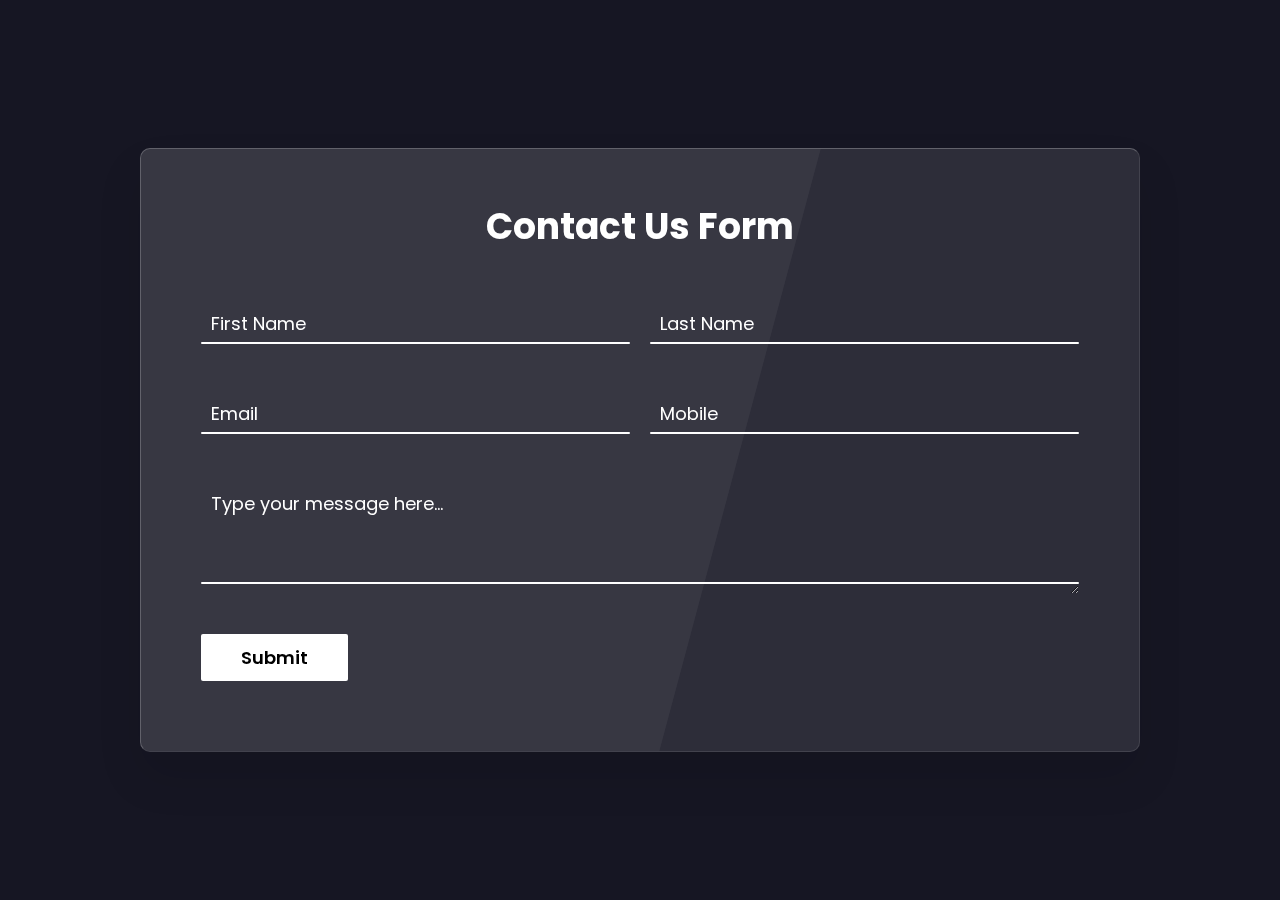
<file: index.html>
<!DOCTYPE html>
<html>
<head>
    <meta name="viewport" content="width=device-width, initial-scale=1">
    <title>Contact Me</title>
    <link rel="stylesheet" type="text/css"href="style.css">
</head>
<body>
    <section>
        <div class="container">
            <h2>Contact Us Form</h2>
            <div class="row100">
                <div class="col">
                    <div class="inputBox">
                        <input type="text" name=""required="required">
                        <span class="text">First Name</span>
                        <span class="line"></span>
                    </div>
                </div>
                <div class="col">
                    <div class="inputBox">
                        <input type="text" name=""required="required">
                        <span class="text">Last Name</span>
                        <span class="line"></span>
                    </div>
                </div>
            </div>
            <div class="row100">
                <div class="col">
                    <div class="inputBox">
                        <input type="text" name=""required="required">
                        <span class="text">Email</span>
                        <span class="line"></span>
                    </div>
                </div>
                <div class="col">
                    <div class="inputBox">
                        <input type="text" name=""required="required">
                        <span class="text">Mobile</span>
                        <span class="line"></span>
                    </div>
                </div>
            </div>


            <div class="row100">
                <div class="col">
                    <div class="inputBox textarea">
                        <textarea required="required"></textarea>
                        <span class="text">Type your message here...</span>
                        <span class="line"></span>
                    </div>
                </div>
            </div>


            <div class="row100">
                <div class="col">
                    <input type="submit" values=""send>
                </div>
            </div>
        </div>
    </section>
</body>
</html>
</file>
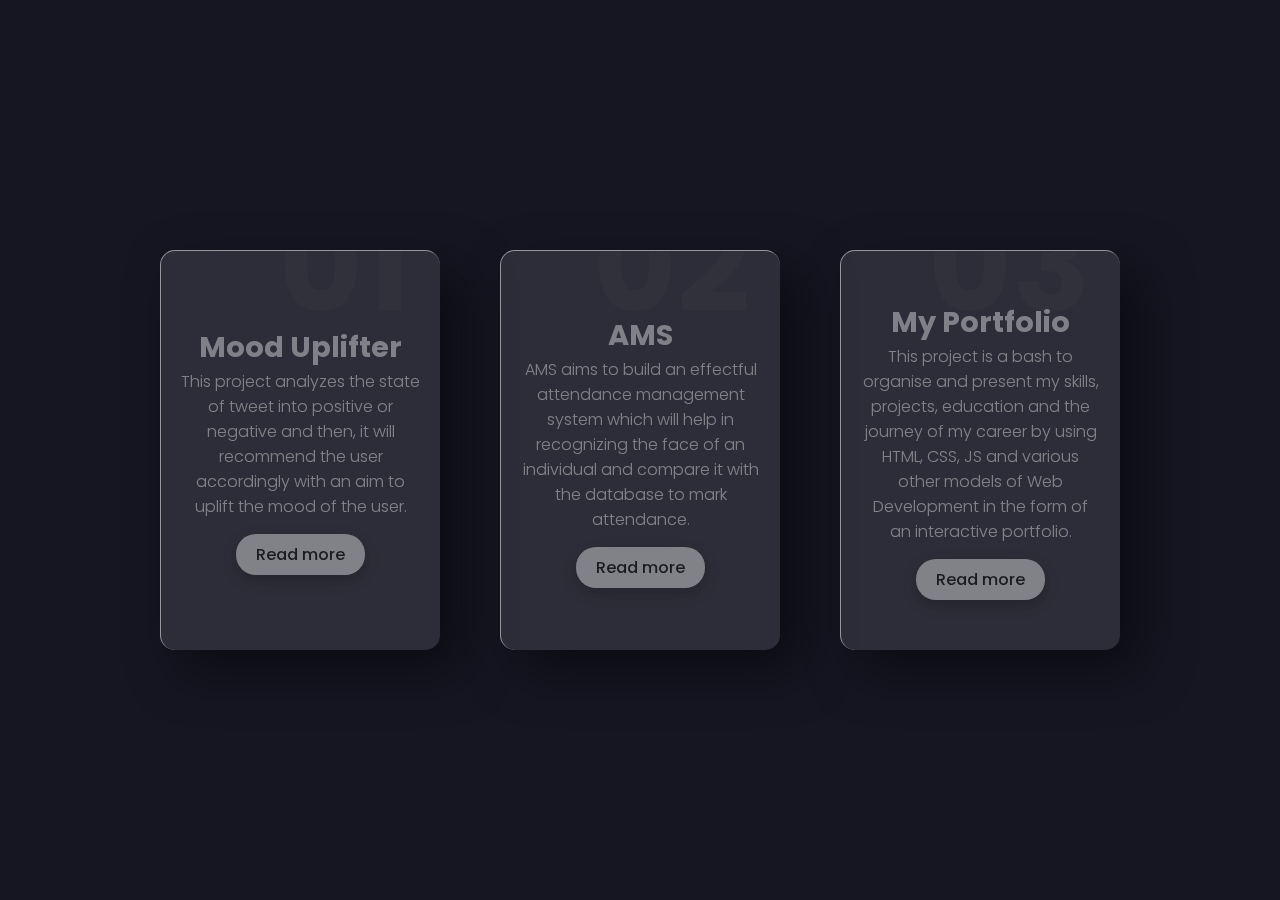
<file: projects.html>
<!doctype html>
<html>
    <head>
        <meta charset="utf-8">
        <title>Projects</title>
        <link rel="stylesheet" href="pstyle.css">
    </head>
    <body>
        <div class="container">
            <div class="card">
                <div class="content">
                    <h2>01</h2>
                    <h3>Mood Uplifter</h3>
                    <p>This project analyzes the state of tweet into positive or negative and then, it will recommend the user accordingly with an aim to uplift the mood of the user. 
                    </p>
                    <a href="#">Read more</a>
                </div>
            </div>
            <div class="card">
                <div class="content">
                    <h2>02</h2>
                    <h3>AMS</h3>
                    <p>AMS aims to build an effectful attendance management system which will help in recognizing the face of an individual and compare it with the database to mark attendance.
                    </p>
                    <a href="#">Read more</a>
                </div>
            </div>
            <div class="card">
                <div class="content">
                    <h2>03</h2>
                    <h3>My Portfolio</h3>
                    <p>This project is a bash to organise and present my skills, projects, education and the journey of my career by using HTML, CSS, JS and various other models of Web Development in the form of an interactive portfolio. 
                    </p>
                    <a href="#">Read more</a>
                </div>
            </div>
        </div>
        <script type="text/javascript" src="vanilla-tilt.js"></script>
        <script>
            VanillaTilt.init(document.querySelectorAll(".card"),
            {
                max: 25,
                speed: 400,
                glare: true,
                "max-glare": 1,
            });
        </script>
    </body>
</html>
</file>
<file: style.css>
@import url('https://fonts.googleapis.com/css?family=Poppins:400,500,600,700,800,900&display=swap');
*
{
    margin:0;
    padding: 0;
    box-sizing: border-box;
    font-family: 'Poppins',sans-serif;
}
body
{
    overflow: hidden;
}
section
{
    display: flex;
    justify-content: center;
    align-items: center;
    min-height: 100vh;
    padding: 20px;
    width: 100%;
    background: #161623;
     
}
section::before
{
    content: '';
    position: absolute;
    width: 400px;
    height:400px;
    /*background: linear-gradient(#ffeb3b,#e91e63);
    border-radius: 50%;
    transform: translate(-420px,-180px);*/
}
section::after
{
    content: '';
    position: absolute;
    width: 350px;
    height:350px;
    /*background: linear-gradient(#2196f3,#83d8ff);
    border-radius: 50%;
    transform: translate(400px,180px);*/
}
.container
{
    position: relative;
    z-index: 1000;
    width: 100%;
    max-width: 1000px;
    padding: 50px;
    background: rgba(255, 255, 255, 0.1);
    box-shadow: 0 25px 45px rgba(0,0,0,0.1);
    border:1px solid rgba(255, 255, 255, 0.25);
    border-right: 1px solid rgba(255, 255, 255,0.1);
    border-bottom: 1px solid rgba(255, 255, 255,0.1);
    border-radius: 10px;
    overflow: hidden;
    backdrop-filter: blur(25px);
}
.container::before
{
    content: '';
    position: absolute;
    top:0;
    left:-40%;
    width:100%;
    height:100%;
    background: rgba(255, 255, 255, 0.05);
    pointer-events: none;
    transform: skewX(-15deg);
}
.container h2
{
    width: 100%;
    text-align: center;
    color: #fff;
    font-size: 36px;
    margin-bottom: 20px;
}
.container .row100
{
    position: relative;
    width: 100%;
    display: grid;
    grid-template-columns: repeat(auto-fit,minmax(250px,1fr));
}
.container .row100 .col
{
    position: relative;
    width: 100%;
    padding: 0 10px;
    margin: 30px 0 20px;
}
.container .row100 .col .inputBox
{
    position: relative;
    width: 100%;
    height: 40px;
    color: #fff;
}
.container .row100 .col .inputBox input,
.container .row100 .col .inputBox textarea
{
    position: absolute;
    width: 100%;
    height: 100%;
    background: transparent;
    box-shadow: none;
    border: none;
    outline: none;
    font-size: 15px;
    padding: 0 10px;
    z-index: 1;
    color: #000;
}
.container .row100 .col .inputBox .text
{
    position: absolute;
    top: 0;
    left:0;
    line-height: 40px;
    font-size: 18px;
    padding: 0 10px;
    display: block;
    transition: 0.5s;
    pointer-events: none;
}
.container .row100 .col .inputBox input:focus ~ .text,
.container .row100 .col .inputBox input:valid ~ .text,
.container .row100 .col .inputBox textarea:focus ~ .text,
.container .row100 .col .inputBox textarea:valid ~ .text
{

    top:-35px;
    left: -10px;
}
.container .row100 .col .inputBox .line
{
    position: absolute;
    bottom: 0;
    display: block;
    width: 100%;
    height: 2px;
    background: #fff;
    transition: 0.5s;
    border-radius: 2px;
    pointer-events: none;
}
.container .row100 .col .inputBox input:focus ~ .line,
.container .row100 .col .inputBox input:valid ~ .line
{
    height: 100%;

}
.container .row100 .col .inputBox.textarea
{
    position: relative;
    width: 100%;
    height: 100px;
    padding: 10px 0;
}
.container .row100 .col .inputBox textarea:focus ~ .line,
.container .row100 .col .inputBox textarea:valid ~ .line
{
    height: 100%;
}
.container .row100 .col input[type="submit"]
{
    border: none;
    padding: 10px 40px;
    cursor: pointer;
    outline: none;
    background: #fff;
    color: #000;
    font-weight: 600;
    font-size: 18px;
    border-radius: 2px;
}
@media (max-width: 768px)
{
    section::before
    {
        transform: translate(-200px,-180px);
    }
    section::after
    {
        transform: translate(220px,180px);
    }
    .container
    {
        padding: 20px;
    }
    .container h2
    {
        font-size: 28px;
    }
}
</file>
<file: pstyle.css>
@import url('https://fonts.googleapis.com/css?family=Poppins:200,300,400,500,600,700,800,900&display=swap');
*
{
    margin:0;
    padding: 0;
    box-sizing: border-box;
    font-family: 'Poppins', sans-serif;
}
body
{
    display: flex;
    justify-content: center;
    align-items: center;
    min-height: 100vh;
    /*flex-wrap: wrap;*/
    background: #161623;
}
body::before
{
    content: '';
    position: absolute;
    top:0;
    left:0;
    width:100%;
    height: 100%;
    background: linear-gradient(#f00 #f0f);
    clip-path: circle(30% at right 70%);
}
body::after
{
    content: '';
    position: absolute;
    top: 0;
    left: 0;
    width: 100%;
    height: 100%;    
    background: linear-gradient(#2196f3 #e91e63);
    clip-path: circle(20% at 10% 10%);
}
.container
{
    position: relative;
    display: flex;
    justify-content: center;
    align-items: center;
    max-width: 1200px;
    flex-wrap: wrap;
    z-index: 1;
}
.container .card
{
    position: relative;
    width: 280px;
    height: 400px;
    margin: 30px;
    box-shadow: 20px 20px 50px rgba(0, 0, 0, 0.5);
    border-radius: 15px;
    background: rgba(255, 255, 255, 0.1);
    overflow: hidden;
    display: flex;
    justify-content: center;
    align-items: center;
    border-top: 1px solid rgba(255, 255, 255, 0.5);
    border-left: 1px solid rgba(255, 255, 255, 0.5);
    /*backdrop-filter: blur(5px);*/
}
.container .card .content
{
    padding: 20px;
    /*position: relative;
    display: flex;
    justify-content: center;       team card code
    align-items: center;
    flex-direction: column;*/
    text-align: center;
    opacity: 0.4;/*imp*/
    transition: 0.1s;
}
.container .card:hover .content
{
    transform: translateY(0px);
    opacity: 5; 
}
.container .card .content h2
{
    position: absolute;
    top: -80px;
    right: 30px;
    font-size: 8em;
    color: rgba(255, 255, 255, 0.05);
    pointer-events: none;
}
.container .card .content h3
{
    font-size: 1.8em;
    color: #fff;
    z-index: 1;
}
.container .card .content p
{
    font-size: 1em;
    color: #fff;
    font-weight: 300;
}
.container .card:hover .content p
{
    transform: translateY(15px);
}
.container .card .content a
{
    position: relative;
    display: inline-block;
    padding: 8px 20px;
    margin-top: 15px;
    background: #fff;
    color: #000;
    border-radius: 20px;
    text-decoration: none;
    font-weight: 500;
    box-shadow: 0 5px 15px rgba(0, 0, 0, 0.5);
}
</file>
